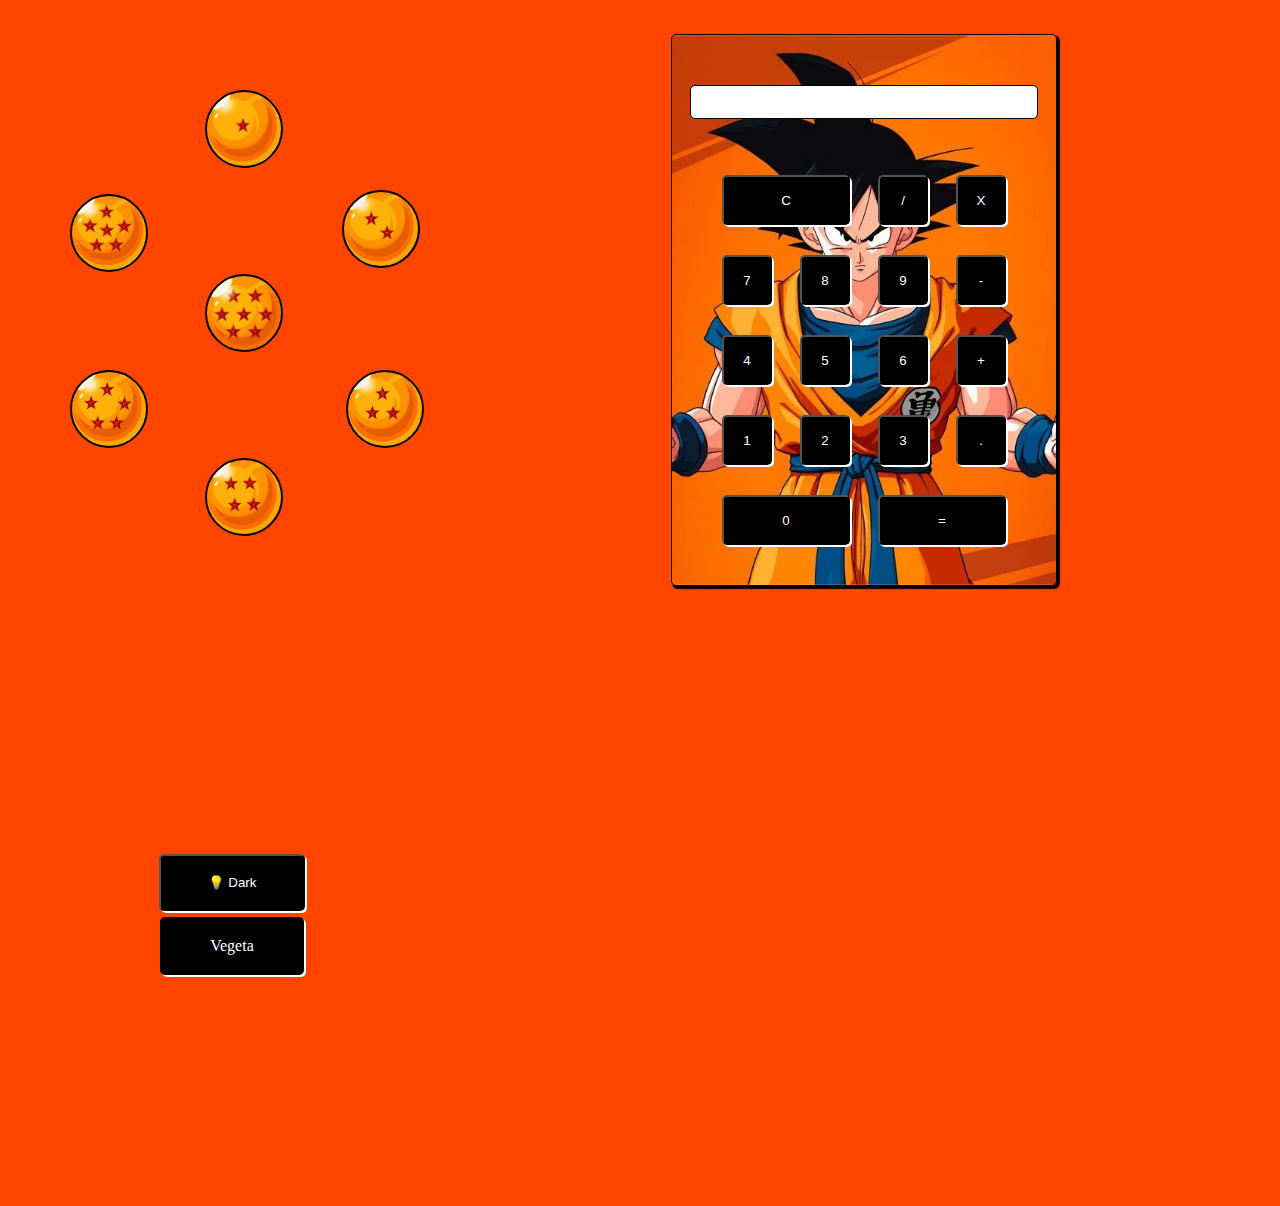
<file: index.html>
<!DOCTYPE html>
<html lang="pt-br">
<head>
    <meta charset="UTF-8">
    <title>Calculadora Personalizada</title>
    <link rel="stylesheet" type="text/css" href="./estilo/goku.css">
</head>
<body>
    
    <main class="">
        
        <div class="esfera">
            <div class="esfera1"></div>
            <div class="esfera2"></div>
            <div class="esfera3"></div>
            <div class="esfera4"></div>
            <div class="esfera5"></div>
            <div class="esfera6"></div>
            <div class="esfera7"></div>
        </div>

        <div class="calculadora">
            
            <br><p id="tela"></p>
            <div class="botoesCalculadora">
                
                <div>
                    <button onclick="limpar()" class="c">C</button>
                    <button onclick="inserir('/')">/</button>
                    <button onclick="inserir('*')">X</button>
                </div>
                <div>
                    <button onclick="inserir('7')">7</button>
                    <button onclick="inserir('8')">8</button>
                    <button onclick="inserir('9')">9</button>
                    <button onclick="inserir('-')">-</button>
                </div>
                <div>
                    <button onclick="inserir('4')">4</button>
                    <button onclick="inserir('5')">5</button>
                    <button onclick="inserir('6')">6</button>
                    <button onclick="inserir('+')">+</button>
                </div>
                <div>
                    <button onclick="inserir('1')">1</button>
                    <button onclick="inserir('2')">2</button>
                    <button onclick="inserir('3')">3</button>
                    <button onclick="inserir('.')">.</button>
                </div>
                <div>
                    <button onclick="inserir('0')" class="zero">0</button>
                    <button onclick="resultado()" class="igual">=</button>
                </div>
    
            </div>

        </div>

        <div class="botoes">
            <button class="dark" onclick="modoEscuro()">💡 Dark</button>
            <a href="vegeta.html">Vegeta</a>
        </div>

    </main>

    <script src="./calculadora.js"></script>

</body>
</html>
</file>
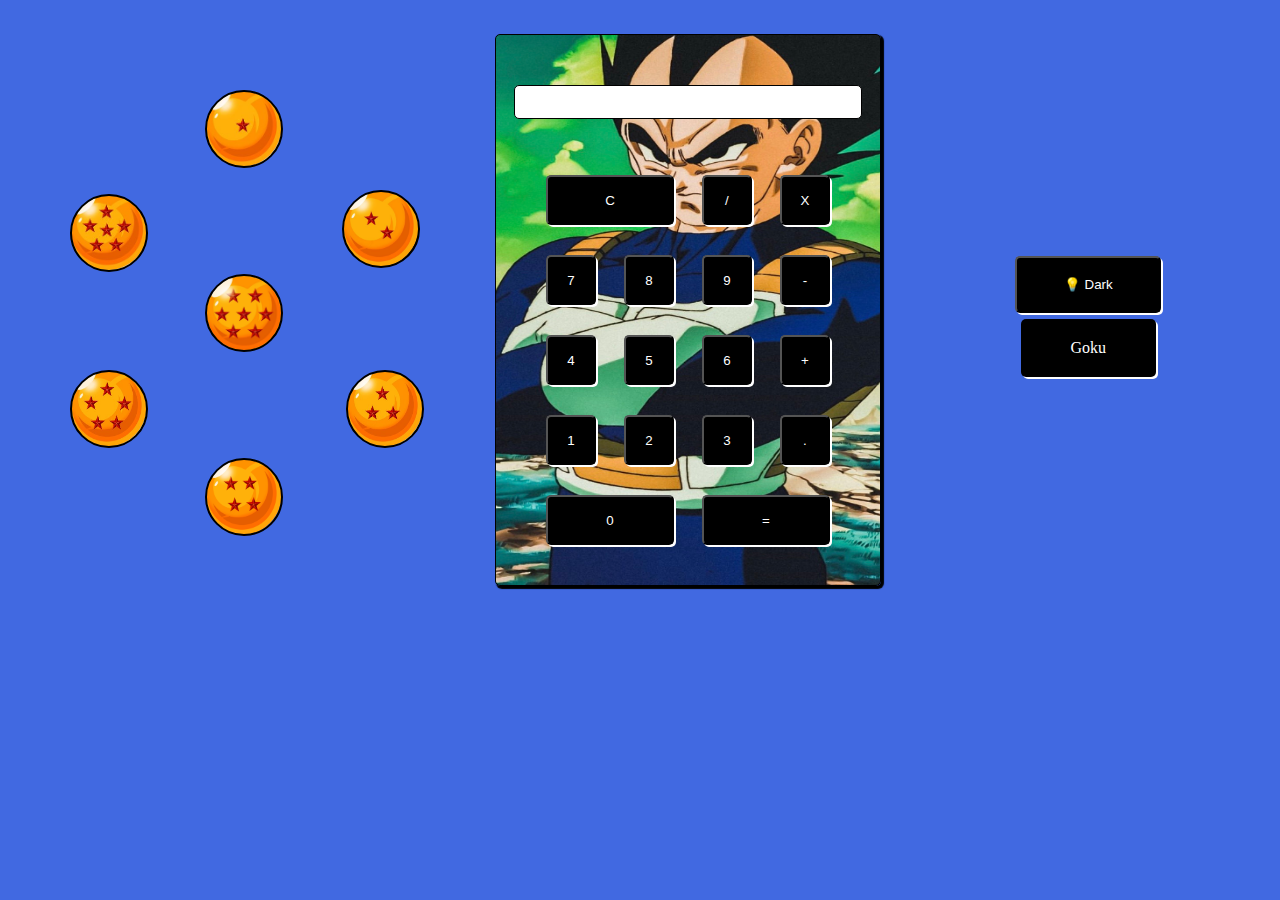
<file: vegeta.html>
<!DOCTYPE html>
<html lang="pt-br">
<head>
    <meta charset="UTF-8">
    <title>Calculadora Personalizada</title>
    <link rel="stylesheet" type="text/css" href="./estilo/vegeta.css">
</head>
<body>
    
    <main>

        <div class="esfera">
            <div class="esfera1"></div>
            <div class="esfera2"></div>
            <div class="esfera3"></div>
            <div class="esfera4"></div>
            <div class="esfera5"></div>
            <div class="esfera6"></div>
            <div class="esfera7"></div>
        </div>
        
        <div class="calculadora">
            
            <br><p id="tela"></p>
            <div class="botoesCalculadora">
                <div>
                    <button onclick="limpar()" class="c">C</button>
                    <button onclick="inserir('/')">/</button>
                    <button onclick="inserir('*')">X</button>
                </div>
                <div>
                    <button onclick="inserir('7')">7</button>
                    <button onclick="inserir('8')">8</button>
                    <button onclick="inserir('9')">9</button>
                    <button onclick="inserir('-')">-</button>
                </div>
                <div>
                    <button onclick="inserir('4')">4</button>
                    <button onclick="inserir('5')">5</button>
                    <button onclick="inserir('6')">6</button>
                    <button onclick="inserir('+')">+</button>
                </div>
                <div>
                    <button onclick="inserir('1')">1</button>
                    <button onclick="inserir('2')">2</button>
                    <button onclick="inserir('3')">3</button>
                    <button onclick="inserir('.')">.</button>
                </div>
                <div>
                    <button onclick="inserir('0')" class="zero">0</button>
                    <button onclick="resultado()" class="igual">=</button>
                </div>
            </div>

        </div>

        <div class="botoes">
            <button class="dark" onclick="modoEscuro()">💡 Dark</button>
            <a href="index.html">Goku</a>
        </div>

    </main>

    <script src="./vegeta.js"></script>

</body>
</html>
</file>
<file: estilo/goku.css>
body{
    background-color: orangered;

}

main{
    display: flex;
    flex-direction: row;
    flex-wrap: wrap;
    
}

.esfera{
    width: 28em;
    height: 37em;
}



.esfera1{
    background-image: url("../imagens/esfera1.jpeg");
    background-size: 100px 104px;
    background-position: center;
    background-repeat: no-repeat;
    border: 2px solid #000;
    border-radius: 50%;
    width: 74px;
    height: 74px;
    position: absolute;
    left: 205px;
    top: 90px;
    animation: esfera1 3s 2 alternate;
}

@keyframes esfera1{
    from{top: 90px; }
    to{left: 205px; top: 274px;}
}

.esfera2{
    background-image: url("../imagens/esfera2.jpeg");
    background-size: 100px 104px;
    background-position: center;
    background-repeat: no-repeat;
    border: 2px solid #000;
    border-radius: 50%;
    width: 74px;
    height: 74px;
    position: absolute;
    left: 342px;
    top: 190px;
    animation: esfera2 3s 4 alternate;
}

@keyframes esfera2{
    from{left: 346px; top: 194px;}
    to{left: 205px; top: 274px;}
}

.esfera3{
    background-image: url("../imagens/esfera3.jpeg");
    background-size: 100px 104px;
    background-position: center;
    background-repeat: no-repeat;
    border: 2px solid #000;
    border-radius: 50%;
    width: 74px;
    height: 74px;
    position: absolute;
    left: 346px;
    top: 370px;
    animation: esfera3 3s 6 alternate;
}

@keyframes esfera3{
    from{left: 346px; top: 370px;}
    to{left: 205px; top: 274px;}
}

.esfera4{
    background-image: url("../imagens/esfera4.png");
    background-size: 100px 104px;
    background-position: center;
    background-repeat: no-repeat;
    border: 2px solid #000;
    border-radius: 50%;
    width: 74px;
    height: 74px;
    position: absolute;
    left: 205px;
    top: 458px;
    animation: esfera4 3s 8 alternate;
}

@keyframes esfera4{
    from{left: 205px; top: 458px;}
    to{left: 205px; top: 274px;}
}

.esfera5{
    background-image: url("../imagens/esfera5.jpeg");
    background-size: 100px 104px;
    background-position: center;
    background-repeat: no-repeat;
    border: 2px solid #000;
    border-radius: 50%;
    width: 74px;
    height: 74px;
    position: absolute;
    left: 70px;
    top: 370px;
    animation: esfera5 3s 10 alternate;
}

@keyframes esfera5{
    from{left: 70px; top: 370px;}
    to{left: 205px; top: 274px;}
}

.esfera6{
    background-image: url("../imagens/esfera6.jpeg");
    background-size: 104px 102px;
    background-position: center;
    background-repeat: no-repeat;
    border: 2px solid #000;
    border-radius: 50%;
    width: 74px;
    height: 74px;
    position: absolute;
    left: 70px;
    top: 194px;
    animation: esfera6 3s 12 alternate;
}

@keyframes esfera6{
    from{left: 70px; top: 194px;}
    to{left: 205px; top: 274px;}
}

.esfera7{
    background-image: url("../imagens/esfera7.jpeg");
    background-size: 87px 87px;
    background-position: center;
    background-repeat: no-repeat;
    border: 2px solid #000;
    border-radius: 50%;
    width: 74px;
    height: 74px;
    position: absolute;
    left: 205px;
    top: 274px;
}

.calculadora{
    width: 24em;
    margin: 26px auto 20px auto ;
    background-image: url("../imagens/goku.webp");
    background-repeat: no-repeat;
    background-position: center;
    background-size: 34em 100%;
    height: 550px;
    border-radius: 5px;
    border: 1px solid black;
    box-shadow: 2px 2px 1px 1px;
    text-align: center;
}

p{
    width: 90%;
    height: 32px;
    background-color: #fff;
    border-radius: 5px;
    border: 1px solid #000;
    margin: 2em auto;
    line-height: 32px;
}

.botoesCalculadora{
    width: 90%;
    margin: 0 auto;
}

button{
    width: 50px;
    height: 50px;
    background-color: #000;
    color: #fff;
    box-shadow: 2px 2px;
    border-radius: 5px;
    margin: 24px 12px 6px 12px ;
}

button:hover{
    color: orangered;
    cursor: pointer;
}

.c{
    right: 38px;
    width: 128px;
}

.igual{
    right: 38px;
    width: 128px;
}

.zero{
    right: 38px;
    width: 128px;
}

.botoes{
    width: 28em;
    height: 37em;
    display: flex;
    flex-direction: column;
    justify-content: center;
    align-items: center;
}

.dark{
    width: 146px;
    height: 57px;
    background-color: #000;
    color: #fff;
    box-shadow: 2px 2px ;
    border-radius: 5px;
}

.dark:hover{
    color: #fff;
}

a{
    padding: 20px 50px;
    background-color: #000;
    color: #fff;
    box-shadow: 2px 2px ;
    border-radius: 5px;
    text-decoration: none;
}

a:hover{
    color: dodgerblue;
}

@media only screen and (max-width: 600px) {
    .esfera{ width: 100%;}
    .calculadora{ width: 100%;}
    .botoes{ width: 100%; }
}
</file>
<file: estilo/vegeta.css>
body{
    background-color: #4169E1;

}

main{
    display: flex;
    flex-direction: row;
    flex-wrap: wrap;
    justify-content:space-between;
}

.esfera{
    width: 26em;
    height: 37em;
    margin: 0 auto 0 auto ;
}

.esfera1{
    background-image: url("../imagens/esfera1.jpeg");
    background-size: 100px 104px;
    background-position: center;
    background-repeat: no-repeat;
    border: 2px solid #000;
    border-radius: 50%;
    width: 74px;
    height: 74px;
    position: absolute;
    left: 205px;
    top: 90px;
    animation: esfera1 3s 2 alternate;
}

@keyframes esfera1{
    from{top: 90px; }
    to{left: 205px; top: 274px;}
}

.esfera2{
    background-image: url("../imagens/esfera2.jpeg");
    background-size: 100px 104px;
    background-position: center;
    background-repeat: no-repeat;
    border: 2px solid #000;
    border-radius: 50%;
    width: 74px;
    height: 74px;
    position: absolute;
    left: 342px;
    top: 190px;
    animation: esfera2 3s 4 alternate;
}

@keyframes esfera2{
    from{left: 346px; top: 194px;}
    to{left: 205px; top: 274px;}
}

.esfera3{
    background-image: url("../imagens/esfera3.jpeg");
    background-size: 100px 104px;
    background-position: center;
    background-repeat: no-repeat;
    border: 2px solid #000;
    border-radius: 50%;
    width: 74px;
    height: 74px;
    position: absolute;
    left: 346px;
    top: 370px;
    animation: esfera3 3s 6 alternate;
}

@keyframes esfera3{
    from{left: 346px; top: 370px;}
    to{left: 205px; top: 274px;}
}

.esfera4{
    background-image: url("../imagens/esfera4.png");
    background-size: 100px 104px;
    background-position: center;
    background-repeat: no-repeat;
    border: 2px solid #000;
    border-radius: 50%;
    width: 74px;
    height: 74px;
    position: absolute;
    left: 205px;
    top: 458px;
    animation: esfera4 3s 8 alternate;
}

@keyframes esfera4{
    from{left: 205px; top: 458px;}
    to{left: 205px; top: 274px;}
}

.esfera5{
    background-image: url("../imagens/esfera5.jpeg");
    background-size: 100px 104px;
    background-position: center;
    background-repeat: no-repeat;
    border: 2px solid #000;
    border-radius: 50%;
    width: 74px;
    height: 74px;
    position: absolute;
    left: 70px;
    top: 370px;
    animation: esfera5 3s 10 alternate;
}

@keyframes esfera5{
    from{left: 70px; top: 370px;}
    to{left: 205px; top: 274px;}
}

.esfera6{
    background-image: url("../imagens/esfera6.jpeg");
    background-size: 104px 102px;
    background-position: center;
    background-repeat: no-repeat;
    border: 2px solid #000;
    border-radius: 50%;
    width: 74px;
    height: 74px;
    position: absolute;
    left: 70px;
    top: 194px;
    animation: esfera6 3s 12 alternate;
}

@keyframes esfera6{
    from{left: 70px; top: 194px;}
    to{left: 205px; top: 274px;}
}

.esfera7{
    background-image: url("../imagens/esfera7.jpeg");
    background-size: 87px 87px;
    background-position: center;
    background-repeat: no-repeat;
    border: 2px solid #000;
    border-radius: 50%;
    width: 74px;
    height: 74px;
    position: absolute;
    left: 205px;
    top: 274px;
}

.calculadora{
    width: 24em;
    margin: 26px auto 20px auto ;
    background-image: url("../imagens/vegeta.jpeg");
    background-repeat: no-repeat;
    background-position: center;
    background-size: 34em 100%;
    height: 550px;
    border-radius: 5px;
    border: 1px solid black;
    box-shadow: 2px 2px 1px 1px;
    text-align: center;
}

p{
    width: 90%;
    height: 32px;
    background-color: #fff;
    border-radius: 5px;
    border: 1px solid #000;
    margin: 2em auto;
    line-height: 32px;
}

.botoesCalculadora{
    width: 90%;
    margin: 0 auto;
}

button{
    width: 50px;
    height: 50px;
    background-color: #000;
    color: #fff;
    box-shadow: 2px 2px;
    border-radius: 5px;
    margin: 24px 12px 6px 12px ;
}

button:hover{
    color: dodgerblue;
    cursor: pointer;
}

.c{
    right: 38px;
    width: 128px;
}

.igual{
    right: 38px;
    width: 128px;
}

.zero{
    right: 38px;
    width: 128px;
}

.botoes{
    width: 20em;
    height: 37em;
    display: flex;
    flex-direction: column;
    justify-content: center;
    align-items: center;
    margin: 0 auto 0 auto ;
}

.dark{
    width: 146px;
    height: 57px;
    background-color: #000;
    color: #fff;
    box-shadow: 2px 2px ;
    border-radius: 5px;
}

.dark:hover{
    color: #fff;
}

a{
    padding: 20px 50px;
    background-color: #000;
    color: #fff;
    box-shadow: 2px 2px ;
    border-radius: 5px;
    text-decoration: none;
}

a:hover{
    color: dodgerblue;
}
</file>
